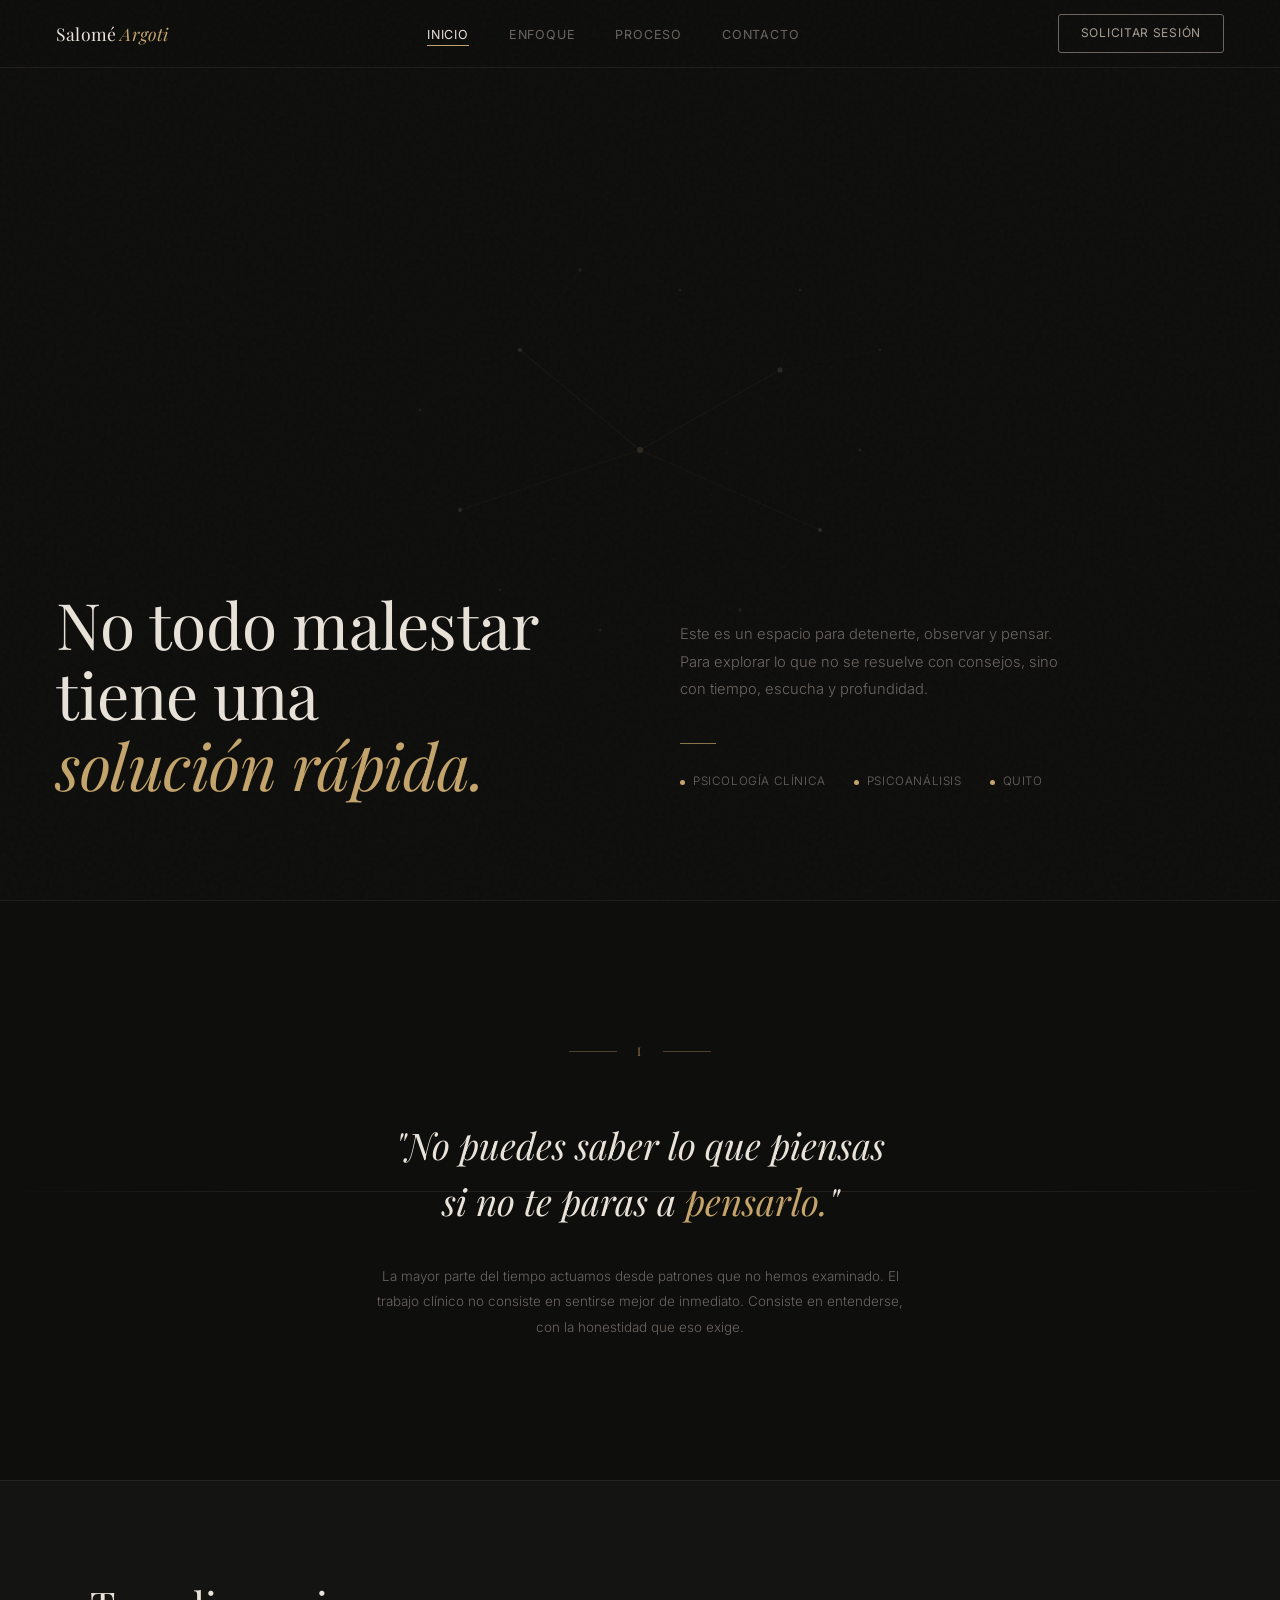
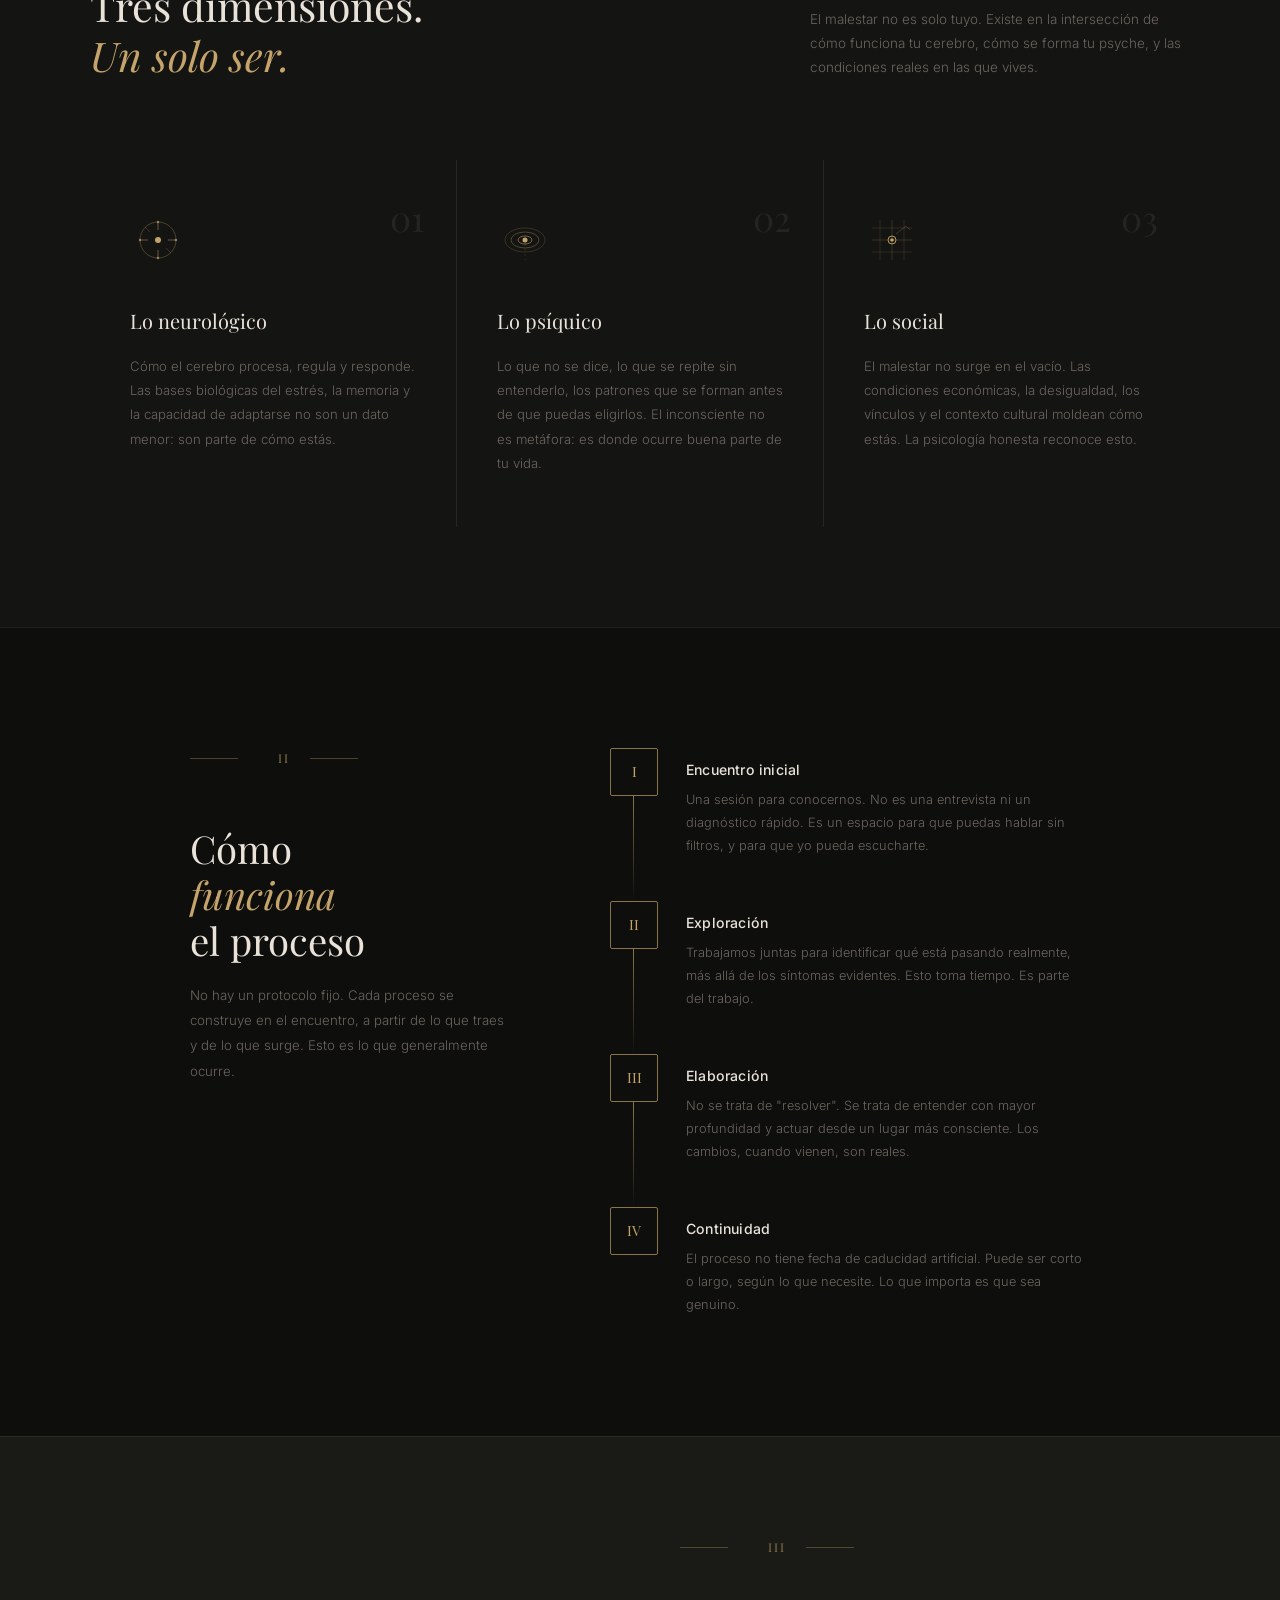
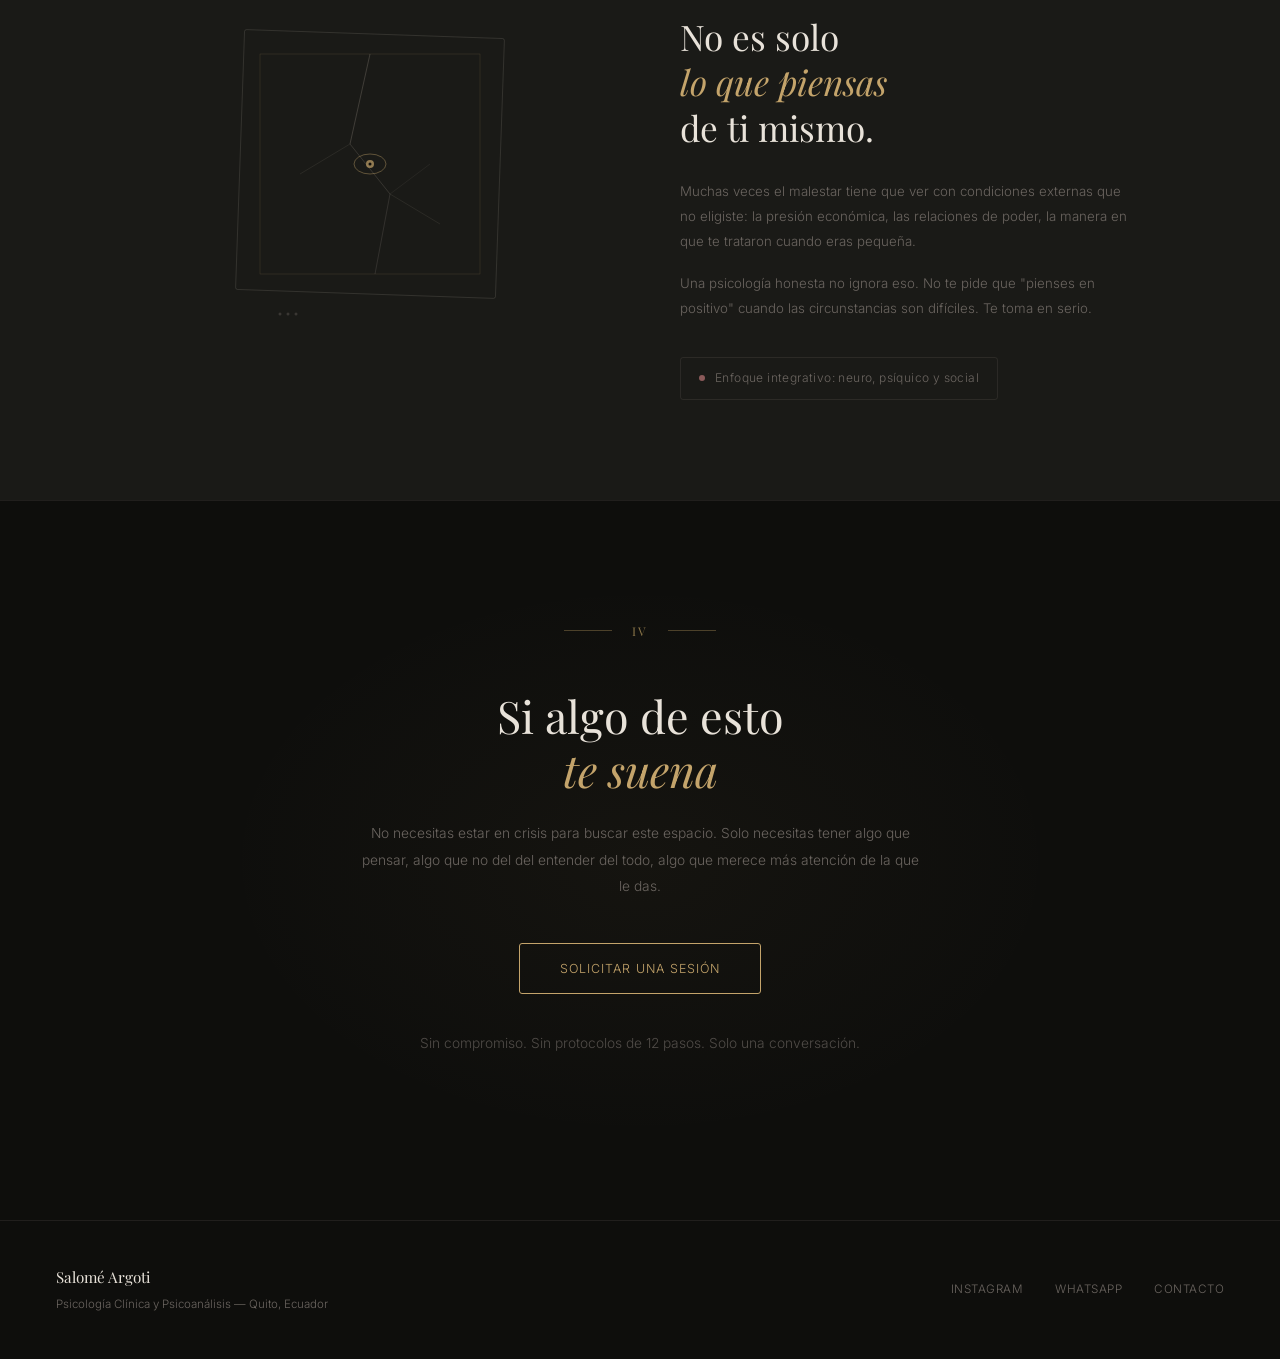
<file: index.html>
<!DOCTYPE html>
<html lang="es">
<head>
  <meta charset="UTF-8"/>
  <meta name="viewport" content="width=device-width, initial-scale=1.0"/>
  <meta name="description" content="Psicología Clínica y Psicoanálisis en Quito. Un espacio para detenerte, observar y pensar con profundidad. Salomé Argoti."/>
  <meta name="theme-color" content="#0e0e0c"/>

  <!-- Open Graph (redes sociales) -->
  <meta property="og:title"       content="Psicología Clínica — Salomé Argoti"/>
  <meta property="og:description" content="Espacio de psicología clínica y psicoanálisis en Quito. Enfoque integrativo: neurológico, psíquico y social."/>
  <meta property="og:type"        content="website"/>
  <meta property="og:url"         content="https://tu-usuario.github.io/clinica/"/>
  <meta property="og:image"       content="assets/images/og-image.png"/>

  <title>Psicología Clínica — Salomé Argoti</title>

  <!-- Favicon -->
  <link rel="icon" type="image/svg+xml" href="assets/images/favicon.svg"/>

  <!-- Fuentes (Google Fonts — subset automático para rendimiento) -->
  <link rel="preconnect" href="https://fonts.googleapis.com"/>
  <link rel="preconnect" href="https://fonts.gstatic.com" crossorigin/>
  <link href="https://fonts.googleapis.com/css2?family=Playfair+Display:ital,wght@0,400;0,500;1,400;1,500&family=Inter:wght@300;400;500&display=swap" rel="stylesheet"/>

  <!-- CSS principal -->
  <link rel="stylesheet" href="assets/css/style.css"/>
</head>
<body>

<!-- ═══════════════════════════════════════════════════════════
     NAVBAR
     ═══════════════════════════════════════════════════════════ -->
<nav>
  <a href="#inicio" class="nav-logo">Salomé <em>Argoti</em></a>

  <ul class="nav-links">
    <li><a href="#inicio">Inicio</a></li>
    <li><a href="#enfoque">Enfoque</a></li>
    <li><a href="#proceso">Proceso</a></li>
    <li><a href="#contacto">Contacto</a></li>
  </ul>

  <a href="#contacto" class="nav-cta">Solicitar sesión</a>

  <!-- Hamburger (visible solo mobile) -->
  <button class="nav-hamburger" aria-label="Abrir menú">
    <span></span>
    <span></span>
    <span></span>
  </button>
</nav>

<!-- Overlay menú móvil -->
<div class="nav-mobile-overlay">
  <a href="#inicio">Inicio</a>
  <a href="#enfoque">Enfoque</a>
  <a href="#proceso">Proceso</a>
  <a href="#contacto">Contacto</a>
  <a href="#contacto" class="mobile-cta">Solicitar sesión</a>
</div>

<!-- ═══════════════════════════════════════════════════════════
     HERO
     ═══════════════════════════════════════════════════════════ -->
<section class="hero" id="inicio">

  <!-- Ilustración conceptual: red neuronal -->
  <svg class="hero-illustration" viewBox="0 0 680 680" fill="none" xmlns="http://www.w3.org/2000/svg" aria-hidden="true">
    <!-- Nodos -->
    <circle cx="340" cy="340" r="3"   fill="#c4a46b"/>
    <circle cx="220" cy="240" r="2"   fill="#a89f94"/>
    <circle cx="480" cy="260" r="2.5" fill="#a89f94"/>
    <circle cx="160" cy="400" r="2"   fill="#a89f94"/>
    <circle cx="520" cy="420" r="2"   fill="#a89f94"/>
    <circle cx="280" cy="160" r="1.8" fill="#6b6560"/>
    <circle cx="440" cy="500" r="1.8" fill="#6b6560"/>
    <circle cx="120" cy="300" r="1.5" fill="#6b6560"/>
    <circle cx="560" cy="340" r="1.5" fill="#6b6560"/>
    <circle cx="300" cy="520" r="1.5" fill="#6b6560"/>
    <circle cx="380" cy="180" r="1.5" fill="#6b6560"/>
    <circle cx="200" cy="480" r="1.3" fill="#6b6560"/>
    <circle cx="500" cy="180" r="1.3" fill="#6b6560"/>
    <circle cx="140" cy="520" r="1.2" fill="#6b6560"/>
    <circle cx="580" cy="240" r="1.2" fill="#6b6560"/>
    <!-- Conexiones sinápticas -->
    <line x1="340" y1="340" x2="220" y2="240" stroke="#a89f94" stroke-width=".7" opacity=".6"/>
    <line x1="340" y1="340" x2="480" y2="260" stroke="#a89f94" stroke-width=".7" opacity=".5"/>
    <line x1="340" y1="340" x2="160" y2="400" stroke="#a89f94" stroke-width=".6" opacity=".4"/>
    <line x1="340" y1="340" x2="520" y2="420" stroke="#a89f94" stroke-width=".6" opacity=".45"/>
    <line x1="220" y1="240" x2="280" y2="160" stroke="#6b6560" stroke-width=".5" opacity=".5"/>
    <line x1="220" y1="240" x2="120" y2="300" stroke="#6b6560" stroke-width=".5" opacity=".4"/>
    <line x1="480" y1="260" x2="500" y2="180" stroke="#6b6560" stroke-width=".5" opacity=".4"/>
    <line x1="480" y1="260" x2="580" y2="240" stroke="#6b6560" stroke-width=".5" opacity=".35"/>
    <line x1="160" y1="400" x2="200" y2="480" stroke="#6b6560" stroke-width=".5" opacity=".4"/>
    <line x1="160" y1="400" x2="140" y2="520" stroke="#6b6560" stroke-width=".4" opacity=".3"/>
    <line x1="520" y1="420" x2="440" y2="500" stroke="#6b6560" stroke-width=".5" opacity=".4"/>
    <line x1="280" y1="160" x2="380" y2="180" stroke="#6b6560" stroke-width=".4" opacity=".35"/>
    <line x1="300" y1="520" x2="200" y2="480" stroke="#6b6560" stroke-width=".4" opacity=".3"/>
    <line x1="300" y1="520" x2="440" y2="500" stroke="#6b6560" stroke-width=".4" opacity=".3"/>
    <!-- Anillos lejanos -->
    <circle cx="340" cy="340" r="180" stroke="#a89f94" stroke-width=".5" opacity=".15" fill="none" stroke-dasharray="4 8"/>
    <circle cx="340" cy="340" r="260" stroke="#6b6560" stroke-width=".4" opacity=".1"  fill="none" stroke-dasharray="2 12"/>
  </svg>

  <div class="hero-content">
    <div class="hero-left reveal">
      <h1>
        No todo malestar<br>
        tiene una <em>solución rápida.</em>
      </h1>
    </div>
    <div class="hero-right reveal reveal-delay-1">
      <p>
        Este es un espacio para detenerte, observar y pensar.
        Para explorar lo que no se resuelve con consejos,
        sino con tiempo, escucha y profundidad.
      </p>
      <div class="hero-divider"></div>
      <div class="hero-meta">
        <span><div class="dot"></div>Psicología Clínica</span>
        <span><div class="dot"></div>Psicoanálisis</span>
        <span><div class="dot"></div>Quito</span>
      </div>
    </div>
  </div>

  <div class="scroll-hint">
    <span>Leer</span>
    <div class="arrow"></div>
  </div>
</section>

<!-- ═══════════════════════════════════════════════════════════
     THE PAUSE — Pensamiento
     ═══════════════════════════════════════════════════════════ -->
<section class="section-pause" id="pensamiento">
  <div class="pause-neuron"></div>
  <div class="pause-inner reveal">
    <div class="section-numeral">I</div>
    <p class="pause-quote">
      "No puedes saber lo que piensas<br>
      si no te paras a <em>pensarlo.</em>"
    </p>
    <p class="pause-note">
      La mayor parte del tiempo actuamos desde patrones que no hemos examinado.
      El trabajo clínico no consiste en sentirse mejor de inmediato.
      Consiste en entenderse, con la honestidad que eso exige.
    </p>
  </div>
</section>

<!-- ═══════════════════════════════════════════════════════════
     INTEGRACIÓN — Neuro / Psíquico / Social
     ═══════════════════════════════════════════════════════════ -->
<section class="section-integration" id="enfoque">
  <div class="integration-header reveal">
    <h2>Tres dimensiones.<br><em>Un solo ser.</em></h2>
    <p>
      El malestar no es solo tuyo. Existe en la intersección
      de cómo funciona tu cerebro, cómo se forma tu psyche,
      y las condiciones reales en las que vives.
    </p>
  </div>

  <div class="pillars">
    <!-- NEURO -->
    <div class="pillar reveal">
      <span class="pillar-num">01</span>
      <svg class="pillar-svg" viewBox="0 0 56 56" fill="none" aria-hidden="true">
        <circle cx="28" cy="28" r="18" stroke="#c4a46b" stroke-width=".8" fill="none" opacity=".4"/>
        <circle cx="28" cy="28" r="3"  fill="#c4a46b"/>
        <line x1="28" y1="10" x2="28" y2="18" stroke="#c4a46b" stroke-width=".8" opacity=".6"/>
        <line x1="28" y1="38" x2="28" y2="46" stroke="#c4a46b" stroke-width=".8" opacity=".6"/>
        <line x1="10" y1="28" x2="18" y2="28" stroke="#c4a46b" stroke-width=".8" opacity=".6"/>
        <line x1="38" y1="28" x2="46" y2="28" stroke="#c4a46b" stroke-width=".8" opacity=".6"/>
        <line x1="15" y1="15" x2="20" y2="20" stroke="#c4a46b" stroke-width=".6" opacity=".4"/>
        <line x1="36" y1="36" x2="41" y2="41" stroke="#c4a46b" stroke-width=".6" opacity=".4"/>
        <circle cx="28" cy="10" r="1.2" fill="#c4a46b" opacity=".7"/>
        <circle cx="28" cy="46" r="1.2" fill="#c4a46b" opacity=".7"/>
        <circle cx="10" cy="28" r="1.2" fill="#c4a46b" opacity=".7"/>
        <circle cx="46" cy="28" r="1.2" fill="#c4a46b" opacity=".7"/>
      </svg>
      <h3>Lo neurológico</h3>
      <p>
        Cómo el cerebro procesa, regula y responde.
        Las bases biológicas del estrés, la memoria
        y la capacidad de adaptarse no son un dato menor:
        son parte de cómo estás.
      </p>
    </div>

    <!-- PSÍQUICO -->
    <div class="pillar reveal reveal-delay-1">
      <span class="pillar-num">02</span>
      <svg class="pillar-svg" viewBox="0 0 56 56" fill="none" aria-hidden="true">
        <ellipse cx="28" cy="28" rx="20" ry="12" stroke="#c4a46b" stroke-width=".7" fill="none" opacity=".3"/>
        <ellipse cx="28" cy="28" rx="14" ry="8"  stroke="#c4a46b" stroke-width=".7" fill="none" opacity=".5"/>
        <ellipse cx="28" cy="28" rx="7"  ry="4"  stroke="#c4a46b" stroke-width=".8" fill="none" opacity=".7"/>
        <circle  cx="28" cy="28" r="2.5" fill="#c4a46b"/>
        <line x1="28" y1="32" x2="28" y2="48" stroke="#c4a46b" stroke-width=".5" opacity=".35" stroke-dasharray="2 3"/>
      </svg>
      <h3>Lo psíquico</h3>
      <p>
        Lo que no se dice, lo que se repite sin entenderlo,
        los patrones que se forman antes de que puedas
        eligirlos. El inconsciente no es metáfora:
        es donde ocurre buena parte de tu vida.
      </p>
    </div>

    <!-- SOCIAL -->
    <div class="pillar reveal reveal-delay-2">
      <span class="pillar-num">03</span>
      <svg class="pillar-svg" viewBox="0 0 56 56" fill="none" aria-hidden="true">
        <line x1="8"  y1="16" x2="48" y2="16" stroke="#c4a46b" stroke-width=".5" opacity=".3"/>
        <line x1="8"  y1="28" x2="48" y2="28" stroke="#c4a46b" stroke-width=".5" opacity=".4"/>
        <line x1="8"  y1="40" x2="48" y2="40" stroke="#c4a46b" stroke-width=".5" opacity=".3"/>
        <line x1="16" y1="8"  x2="16" y2="48" stroke="#c4a46b" stroke-width=".5" opacity=".3"/>
        <line x1="28" y1="8"  x2="28" y2="48" stroke="#c4a46b" stroke-width=".5" opacity=".4"/>
        <line x1="40" y1="8"  x2="40" y2="48" stroke="#c4a46b" stroke-width=".5" opacity=".3"/>
        <circle cx="28" cy="28" r="4"   fill="none" stroke="#c4a46b" stroke-width=".9"/>
        <circle cx="28" cy="28" r="1.8" fill="#c4a46b"/>
        <line x1="32" y1="22" x2="42" y2="14" stroke="#8b5a5a" stroke-width=".7" opacity=".6"/>
        <line x1="42" y1="14" x2="46" y2="18" stroke="#8b5a5a" stroke-width=".7" opacity=".6"/>
      </svg>
      <h3>Lo social</h3>
      <p>
        El malestar no surge en el vacío.
        Las condiciones económicas, la desigualdad,
        los vínculos y el contexto cultural
        moldean cómo estás. La psicología honesta
        reconoce esto.
      </p>
    </div>
  </div>
</section>

<!-- ═══════════════════════════════════════════════════════════
     MÉTODO — Cómo funciona el proceso
     ═══════════════════════════════════════════════════════════ -->
<section class="section-method" id="proceso">
  <div class="method-inner">
    <div class="method-left reveal">
      <div class="section-numeral" style="justify-content:flex-start;">
        <span style="width:0;"></span>II
      </div>
      <h2>Cómo<br><em>funciona</em><br>el proceso</h2>
      <p>
        No hay un protocolo fijo.
        Cada proceso se construye en el encuentro,
        a partir de lo que traes y de lo que surge.
        Esto es lo que generalmente ocurre.
      </p>
    </div>

    <div class="method-steps reveal reveal-delay-1">
      <div class="method-step">
        <div class="step-marker">I</div>
        <div class="step-body">
          <h4>Encuentro inicial</h4>
          <p>Una sesión para conocernos. No es una entrevista ni un diagnóstico rápido. Es un espacio para que puedas hablar sin filtros, y para que yo pueda escucharte.</p>
        </div>
      </div>
      <div class="method-step">
        <div class="step-marker">II</div>
        <div class="step-body">
          <h4>Exploración</h4>
          <p>Trabajamos juntas para identificar qué está pasando realmente, más allá de los síntomas evidentes. Esto toma tiempo. Es parte del trabajo.</p>
        </div>
      </div>
      <div class="method-step">
        <div class="step-marker">III</div>
        <div class="step-body">
          <h4>Elaboración</h4>
          <p>No se trata de "resolver". Se trata de entender con mayor profundidad y actuar desde un lugar más consciente. Los cambios, cuando vienen, son reales.</p>
        </div>
      </div>
      <div class="method-step">
        <div class="step-marker">IV</div>
        <div class="step-body">
          <h4>Continuidad</h4>
          <p>El proceso no tiene fecha de caducidad artificial. Puede ser corto o largo, según lo que necesite. Lo que importa es que sea genuino.</p>
        </div>
      </div>
    </div>
  </div>
</section>

<!-- ═══════════════════════════════════════════════════════════
     REALIDAD — No es solo lo que piensas
     ═══════════════════════════════════════════════════════════ -->
<section class="section-reality" id="realidad">
  <div class="reality-inner">
    <div class="reality-left reveal">
      <div class="reality-svg-wrap">
        <!-- Espejo fracturado — autoobservación -->
        <svg viewBox="0 0 380 340" fill="none" xmlns="http://www.w3.org/2000/svg" width="100%" aria-hidden="true">
          <rect x="60"  y="40"  width="260" height="260" rx="2" stroke="#a89f94" stroke-width=".6" opacity=".3" transform="rotate(2, 190, 170)"/>
          <rect x="80"  y="60"  width="220" height="220" rx="0" stroke="#c4a46b" stroke-width=".5" opacity=".25" fill="none"/>
          <!-- Grietas -->
          <line x1="190" y1="60"  x2="170" y2="150" stroke="#a89f94" stroke-width=".6" opacity=".45"/>
          <line x1="170" y1="150" x2="210" y2="200" stroke="#a89f94" stroke-width=".5" opacity=".4"/>
          <line x1="210" y1="200" x2="195" y2="280" stroke="#a89f94" stroke-width=".5" opacity=".35"/>
          <line x1="170" y1="150" x2="120" y2="180" stroke="#a89f94" stroke-width=".4" opacity=".3"/>
          <line x1="210" y1="200" x2="260" y2="230" stroke="#a89f94" stroke-width=".4" opacity=".3"/>
          <line x1="210" y1="200" x2="250" y2="170" stroke="#a89f94" stroke-width=".35" opacity=".25"/>
          <!-- Ojo observador -->
          <ellipse cx="190" cy="170" rx="16" ry="10" stroke="#c4a46b" stroke-width=".7" fill="none" opacity=".6"/>
          <circle  cx="190" cy="170" r="4"  fill="#c4a46b" opacity=".7"/>
          <circle  cx="190" cy="170" r="1.5" fill="#0e0e0c"/>
          <!-- Dots decorativos -->
          <circle cx="100" cy="320" r="1.5" fill="#6b6560" opacity=".4"/>
          <circle cx="108" cy="320" r="1.5" fill="#6b6560" opacity=".4"/>
          <circle cx="116" cy="320" r="1.5" fill="#6b6560" opacity=".4"/>
        </svg>
      </div>
    </div>

    <div class="reality-right reveal reveal-delay-1">
      <div class="section-numeral" style="justify-content:flex-start;">
        <span style="width:0;"></span>III
      </div>
      <h2>No es solo<br><em>lo que piensas</em><br>de ti mismo.</h2>
      <p>
        Muchas veces el malestar tiene que ver con condiciones externas
        que no eligiste: la presión económica, las relaciones de poder,
        la manera en que te trataron cuando eras pequeña.
      </p>
      <p>
        Una psicología honesta no ignora eso.
        No te pide que "pienses en positivo"
        cuando las circunstancias son difíciles.
        Te toma en serio.
      </p>
      <div class="reality-tag">
        <div class="tag-dot"></div>
        <span>Enfoque integrativo: neuro, psíquico y social</span>
      </div>
    </div>
  </div>
</section>

<!-- ═══════════════════════════════════════════════════════════
     CONTACTO
     ═══════════════════════════════════════════════════════════ -->
<section class="section-contact" id="contacto">
  <div class="contact-inner reveal">
    <div class="section-numeral">IV</div>
    <h2>Si algo de esto<br><em>te suena</em></h2>
    <p>
      No necesitas estar en crisis para buscar este espacio.
      Solo necesitas tener algo que pensar,
      algo que no del del entender del todo,
      algo que merece más atención de la que le das.
    </p>
    <a href="#" class="contact-cta"><span>Solicitar una sesión</span></a>
    <p class="contact-note">Sin compromiso. Sin protocolos de 12 pasos. Solo una conversación.</p>
  </div>
</section>

<!-- ═══════════════════════════════════════════════════════════
     FOOTER
     ═══════════════════════════════════════════════════════════ -->
<footer>
  <div class="footer-left">
    <div class="footer-name">Salomé Argoti</div>
    Psicología Clínica y Psicoanálisis — Quito, Ecuador
  </div>
  <div class="footer-right">
    <a href="#" aria-label="Instagram">Instagram</a>
    <a href="#" aria-label="WhatsApp">WhatsApp</a>
    <a href="#" aria-label="Contacto">Contacto</a>
  </div>
</footer>

<!-- ═══════════════════════════════════════════════════════════
     SCRIPTS
     jQuery (CDN slim) → script.js → app.js
     ═══════════════════════════════════════════════════════════ -->
<script src="https://code.jquery.com/jquery-3.7.1.slim.min.js"
        integrity="sha256-/auto+5okRZnuc9c7WiGU+SqJKe77Q/HtgK1KpaofvwY="
        crossorigin="anonymous"></script>
<script src="assets/js/script.js"></script>
<script src="assets/js/app.js"></script>
</body>
</html>
</file>
<file: assets/css/style.css>
/* ═══════════════════════════════════════════════════════════
   PSICOLOGÍA CLÍNICA — Salomé Argoti
   style.css — Estilos principales + Responsive
   ═══════════════════════════════════════════════════════════ */

/* ─── TOKENS & RESET ─── */
:root {
  --bg:          #0e0e0c;
  --bg-surface:  #141412;
  --bg-raised:   #1a1a17;
  --cream:       #e8e2d9;
  --cream-dim:   #a89f94;
  --cream-mute:  #6b6560;
  --accent:      #c4a46b;
  --accent-dim:  #8a7548;
  --red-mute:    #8b5a5a;
  --line:        rgba(168,159,148,.12);
  --font-serif:  'Playfair Display', Georgia, serif;
  --font-sans:   'Inter', sans-serif;
  --ease-out:    cubic-bezier(.22,1,.36,1);
  --transition: .9s var(--ease-out);
}

*, *::before, *::after {
  margin:0; padding:0; box-sizing:border-box;
}
html { scroll-behavior:smooth; }
body {
  background:var(--bg);
  color:var(--cream);
  font-family:var(--font-sans);
  font-weight:300;
  line-height:1.7;
  overflow-x:hidden;
  -webkit-font-smoothing:antialiased;
}

/* ─── NOISE OVERLAY ─── */
body::after {
  content:'';
  position:fixed; inset:0; z-index:999;
  pointer-events:none;
  opacity:.025;
  background-image:url("data:image/svg+xml,%3Csvg viewBox='0 0 256 256' xmlns='http://www.w3.org/2000/svg'%3E%3Cfilter id='n'%3E%3CfeTurbulence type='fractalNoise' baseFrequency='0.9' numOctaves='4'/%3E%3C/filter%3E%3Crect width='100%25' height='100%25' filter='url(%23n)'/%3E%3C/svg%3E");
}

/* ═══════════════════════════════════════════════════════════
   NAVBAR
   ═══════════════════════════════════════════════════════════ */
nav {
  position:fixed; top:0; width:100%; z-index:100;
  padding:0 56px;
  height:68px;
  display:flex; align-items:center; justify-content:space-between;
  border-bottom:1px solid var(--line);
  background:rgba(14,14,12,.75);
  backdrop-filter:blur(12px);
  -webkit-backdrop-filter:blur(12px);
  transition:border-color .4s, background .4s;
}

/* Nav scroll shrink */
nav.scrolled {
  background:rgba(14,14,12,.92);
  border-bottom-color:rgba(168,159,148,.18);
}

.nav-logo {
  font-family:var(--font-serif);
  font-size:1.1rem; font-weight:400;
  color:var(--cream);
  text-decoration:none; letter-spacing:.2px;
  flex-shrink:0;
}
.nav-logo em { font-style:italic; color:var(--accent); }

.nav-links {
  display:flex; gap:40px; list-style:none;
}
.nav-links a {
  color:var(--cream-mute);
  font-size:.78rem; font-weight:400;
  text-decoration:none; letter-spacing:.8px;
  text-transform:uppercase;
  transition:color .35s;
  position:relative;
}
.nav-links a::after {
  content:'';
  position:absolute;
  bottom:-4px; left:0;
  width:0; height:1px;
  background:var(--accent);
  transition:width .35s var(--ease-out);
}
.nav-links a:hover { color:var(--cream); }
.nav-links a:hover::after { width:100%; }

/* Nav link activo (JS lo agrega) */
.nav-links a.active { color:var(--cream); }
.nav-links a.active::after { width:100%; }

.nav-cta {
  border:1px solid var(--cream-mute);
  color:var(--cream-dim);
  background:transparent;
  border-radius:3px;
  padding:8px 22px;
  font-size:.75rem; font-weight:400;
  letter-spacing:.7px; text-transform:uppercase;
  cursor:pointer; text-decoration:none;
  transition:border-color .3s, color .3s, background .3s;
  flex-shrink:0;
}
.nav-cta:hover {
  border-color:var(--accent);
  color:var(--accent);
}

/* ─── HAMBURGER (mobile) ─── */
.nav-hamburger {
  display:none;
  flex-direction:column;
  justify-content:center;
  width:36px; height:36px;
  cursor:pointer;
  gap:5px;
  background:none; border:none;
  padding:4px;
}
.nav-hamburger span {
  display:block;
  width:24px; height:1px;
  background:var(--cream-dim);
  transition:transform .3s, opacity .3s;
}
.nav-hamburger.open span:nth-child(1) { transform:translateY(6px) rotate(45deg); }
.nav-hamburger.open span:nth-child(2) { opacity:0; }
.nav-hamburger.open span:nth-child(3) { transform:translateY(-6px) rotate(-45deg); }

/* ─── Mobile Menu Overlay ─── */
.nav-mobile-overlay {
  position:fixed; inset:0; z-index:99;
  background:rgba(14,14,12,.96);
  display:flex; flex-direction:column;
  align-items:center; justify-content:center;
  gap:32px;
  opacity:0;
  pointer-events:none;
  transition:opacity .4s;
}
.nav-mobile-overlay.open {
  opacity:1;
  pointer-events:all;
}
.nav-mobile-overlay a {
  color:var(--cream-dim);
  font-size:1.1rem; font-weight:300;
  text-decoration:none;
  letter-spacing:1.2px;
  text-transform:uppercase;
  transition:color .3s;
}
.nav-mobile-overlay a:hover { color:var(--accent); }
.nav-mobile-overlay .mobile-cta {
  margin-top:16px;
  border:1px solid var(--accent);
  color:var(--accent);
  padding:12px 32px;
  border-radius:3px;
  font-size:.78rem;
  letter-spacing:.8px;
}

/* ═══════════════════════════════════════════════════════════
   HERO
   ═══════════════════════════════════════════════════════════ */
.hero {
  min-height:100vh;
  display:flex;
  flex-direction:column;
  justify-content:flex-end;
  padding:0 56px 100px;
  position:relative;
}

.hero-illustration {
  position:absolute;
  top:50%; left:50%;
  transform:translate(-50%,-50%);
  width:min(680px, 80vw);
  height:min(680px, 80vw);
  opacity:.18;
  pointer-events:none;
  animation:illustrationPulse 8s ease-in-out infinite alternate;
}
@keyframes illustrationPulse {
  0%   { opacity:.14; transform:translate(-50%,-50%) scale(.97); }
  100% { opacity:.22; transform:translate(-50%,-50%) scale(1.02); }
}

.hero-content {
  position:relative; z-index:2;
  display:grid;
  grid-template-columns:1fr 1fr;
  gap:80px;
  align-items:end;
  max-width:1200px;
  margin:0 auto;
  width:100%;
}

.hero-left h1 {
  font-family:var(--font-serif);
  font-size:clamp(2.8rem,5vw,4.2rem);
  font-weight:400;
  line-height:1.1;
  letter-spacing:-.5px;
  color:var(--cream);
}
.hero-left h1 em {
  font-style:italic;
  color:var(--accent);
  display:block;
}

.hero-right { padding-bottom:8px; }
.hero-right p {
  font-size:.92rem;
  color:var(--cream-mute);
  line-height:1.85;
  max-width:380px;
  margin-bottom:40px;
}
.hero-right .hero-divider {
  width:36px; height:1px;
  background:var(--accent-dim);
  margin-bottom:28px;
}
.hero-right .hero-meta {
  font-size:.73rem;
  color:var(--cream-mute);
  letter-spacing:.6px;
  text-transform:uppercase;
  display:flex; gap:28px;
  flex-wrap:wrap;
}
.hero-meta span {
  display:flex; align-items:center; gap:8px;
}
.hero-meta .dot {
  width:5px; height:5px; border-radius:50%;
  background:var(--accent);
  animation:dotPulse 2.5s ease-in-out infinite;
}
.hero-meta span:nth-child(2) .dot { animation-delay:.4s; }
.hero-meta span:nth-child(3) .dot { animation-delay:.8s; }
@keyframes dotPulse {
  0%,100% { opacity:.5; transform:scale(.9); }
  50%     { opacity:1;  transform:scale(1.2); }
}

/* ─── Scroll Hint ─── */
.scroll-hint {
  position:absolute;
  bottom:36px; left:50%;
  transform:translateX(-50%);
  z-index:2;
  display:flex; flex-direction:column; align-items:center; gap:8px;
}
.scroll-hint span {
  font-size:.65rem; letter-spacing:1.2px;
  text-transform:uppercase; color:var(--cream-mute);
}
.scroll-hint .arrow {
  width:1px; height:32px;
  background:linear-gradient(180deg, var(--accent), transparent);
  animation:scrollPulse 2s ease-in-out infinite;
}
@keyframes scrollPulse {
  0%,100% { opacity:.3; transform:scaleY(.6); }
  50%     { opacity:1;  transform:scaleY(1); }
}

/* ═══════════════════════════════════════════════════════════
   SECTION: PENSAMIENTO (the pause)
   ═══════════════════════════════════════════════════════════ */
.section-pause {
  padding:140px 56px;
  display:flex;
  align-items:center;
  justify-content:center;
  position:relative;
  border-top:1px solid var(--line);
}

.pause-inner {
  max-width:720px;
  text-align:center;
  position:relative; z-index:2;
}

/* ─── Section numeral ─── */
.section-numeral {
  font-family:var(--font-serif);
  font-size:.75rem;
  color:var(--accent-dim);
  letter-spacing:2px;
  margin-bottom:56px;
  display:flex; align-items:center; justify-content:center; gap:20px;
}
.section-numeral::before,
.section-numeral::after {
  content:'';
  width:48px; height:1px;
  background:var(--accent-dim);
  opacity:.5;
}

.pause-quote {
  font-family:var(--font-serif);
  font-size:clamp(1.65rem,3vw,2.3rem);
  font-weight:400;
  font-style:italic;
  line-height:1.5;
  color:var(--cream);
  margin-bottom:36px;
}
.pause-quote em { color:var(--accent); font-style:italic; }

.pause-note {
  font-size:.84rem;
  color:var(--cream-mute);
  line-height:1.9;
  max-width:540px;
  margin:0 auto;
}

/* Línea decorativa neuron */
.pause-neuron {
  position:absolute;
  top:50%; left:0; right:0;
  height:1px;
  background:linear-gradient(90deg, transparent 0%, var(--line) 20%, var(--line) 80%, transparent);
  z-index:1;
  pointer-events:none;
}

/* ═══════════════════════════════════════════════════════════
   SECTION: INTEGRACIÓN (3 pilares)
   ═══════════════════════════════════════════════════════════ */
.section-integration {
  padding:100px 56px;
  border-top:1px solid var(--line);
  background:var(--bg-surface);
}
.integration-header {
  max-width:1100px; margin:0 auto;
  display:flex; justify-content:space-between; align-items:flex-end;
  margin-bottom:80px;
  flex-wrap:wrap; gap:24px;
}
.integration-header h2 {
  font-family:var(--font-serif);
  font-size:clamp(1.9rem,3.2vw,2.6rem);
  font-weight:400; line-height:1.2;
}
.integration-header h2 em { font-style:italic; color:var(--accent); }
.integration-header p {
  font-size:.84rem;
  color:var(--cream-mute);
  max-width:380px;
  line-height:1.8;
}

.pillars {
  max-width:1100px; margin:0 auto;
  display:grid;
  grid-template-columns:repeat(3,1fr);
  gap:1px;
  background:var(--line);
}
.pillar {
  background:var(--bg-surface);
  padding:52px 40px;
  position:relative;
  transition:background .4s;
}
.pillar:hover { background:var(--bg-raised); }

.pillar-svg {
  width:56px; height:56px;
  margin-bottom:28px;
  transition:transform .5s var(--ease-out);
}
.pillar:hover .pillar-svg { transform:scale(1.08); }

.pillar h3 {
  font-family:var(--font-serif);
  font-size:1.25rem; font-weight:400;
  margin-bottom:16px; color:var(--cream);
}
.pillar p {
  font-size:.82rem;
  color:var(--cream-mute);
  line-height:1.85;
}
.pillar .pillar-num {
  position:absolute; top:28px; right:32px;
  font-family:var(--font-serif);
  font-size:2.2rem;
  color:var(--line);
  font-weight:400;
}

/* ═══════════════════════════════════════════════════════════
   SECTION: METODOLOGÍA
   ═══════════════════════════════════════════════════════════ */
.section-method {
  padding:120px 56px;
  border-top:1px solid var(--line);
}
.method-inner {
  max-width:900px; margin:0 auto;
  display:grid;
  grid-template-columns:320px 1fr;
  gap:100px;
  align-items:start;
}
.method-left h2 {
  font-family:var(--font-serif);
  font-size:clamp(1.9rem,3vw,2.5rem);
  font-weight:400; line-height:1.2;
  margin-bottom:20px;
}
.method-left h2 em { font-style:italic; color:var(--accent); }
.method-left p {
  font-size:.83rem;
  color:var(--cream-mute);
  line-height:1.9;
}

.method-steps { display:flex; flex-direction:column; gap:0; }

.method-step {
  display:grid;
  grid-template-columns:48px 1fr;
  gap:28px;
  position:relative;
  padding-bottom:44px;
}
.method-step:last-child { padding-bottom:0; }
.method-step:not(:last-child)::after {
  content:'';
  position:absolute;
  left:23px; top:48px;
  width:1px;
  height:calc(100% - 48px);
  background:linear-gradient(180deg, var(--accent-dim), transparent);
}

.step-marker {
  width:48px; height:48px;
  border:1px solid var(--accent-dim);
  border-radius:2px;
  display:flex; align-items:center; justify-content:center;
  font-family:var(--font-serif);
  font-size:.88rem;
  color:var(--accent);
  background:var(--bg);
  position:relative; z-index:1;
  transition:background .3s, border-color .3s, color .3s;
}
.method-step:hover .step-marker {
  background:var(--accent-dim);
  border-color:var(--accent);
  color:var(--bg);
}

.step-body h4 {
  font-size:.88rem; font-weight:500;
  color:var(--cream);
  margin-bottom:6px; margin-top:10px;
  letter-spacing:.2px;
}
.step-body p {
  font-size:.8rem;
  color:var(--cream-mute);
  line-height:1.8;
}

/* ═══════════════════════════════════════════════════════════
   SECTION: REALIDAD
   ═══════════════════════════════════════════════════════════ */
.section-reality {
  border-top:1px solid var(--line);
  background:var(--bg-raised);
  padding:100px 56px;
}
.reality-inner {
  max-width:1000px; margin:0 auto;
  display:grid;
  grid-template-columns:1fr 1fr;
  gap:80px;
  align-items:center;
}
.reality-left { position:relative; }
.reality-svg-wrap {
  width:100%; max-width:380px;
  margin:0 auto;
}

.reality-right h2 {
  font-family:var(--font-serif);
  font-size:clamp(1.7rem,2.8vw,2.2rem);
  font-weight:400; line-height:1.3;
  margin-bottom:28px;
}
.reality-right h2 em { font-style:italic; color:var(--accent); }
.reality-right p {
  font-size:.83rem;
  color:var(--cream-mute);
  line-height:1.9;
  margin-bottom:16px;
}
.reality-tag {
  display:inline-flex; align-items:center; gap:10px;
  margin-top:20px;
  padding:10px 18px;
  border:1px solid var(--line);
  border-radius:3px;
  transition:border-color .3s;
}
.reality-tag:hover { border-color:var(--accent-dim); }
.reality-tag .tag-dot {
  width:6px; height:6px; border-radius:50%;
  background:var(--red-mute);
}
.reality-tag span {
  font-size:.75rem;
  color:var(--cream-mute);
  letter-spacing:.4px;
}

/* ═══════════════════════════════════════════════════════════
   SECTION: CONTACTO
   ═══════════════════════════════════════════════════════════ */
.section-contact {
  border-top:1px solid var(--line);
  padding:120px 56px;
  text-align:center;
  position:relative;
}
.section-contact::before {
  content:'';
  position:absolute; inset:0;
  background:radial-gradient(ellipse 600px 400px at 50% 50%, rgba(196,164,107,.04) 0%, transparent 70%);
  pointer-events:none;
}
.contact-inner {
  position:relative; z-index:2;
  max-width:560px; margin:0 auto;
}
.contact-inner .section-numeral { margin-bottom:48px; }
.contact-inner h2 {
  font-family:var(--font-serif);
  font-size:clamp(2rem,3.5vw,2.8rem);
  font-weight:400; line-height:1.2;
  margin-bottom:24px;
}
.contact-inner h2 em { font-style:italic; color:var(--accent); }
.contact-inner > p {
  font-size:.86rem;
  color:var(--cream-mute);
  line-height:1.9;
  margin-bottom:44px;
}

.contact-cta {
  display:inline-block;
  border:1px solid var(--accent);
  color:var(--accent);
  padding:14px 40px;
  font-size:.78rem;
  letter-spacing:1px;
  text-transform:uppercase;
  text-decoration:none;
  border-radius:3px;
  transition:background .35s, color .35s, box-shadow .35s;
  position:relative;
  overflow:hidden;
}
.contact-cta::before {
  content:'';
  position:absolute;
  inset:0;
  background:var(--accent);
  transform:translateY(100%);
  transition:transform .35s var(--ease-out);
  z-index:0;
}
.contact-cta:hover::before { transform:translateY(0); }
.contact-cta:hover { color:var(--bg); box-shadow:0 4px 24px rgba(196,164,107,.18); }
.contact-cta span { position:relative; z-index:1; }

.contact-note {
  margin-top:28px;
  font-size:.72rem;
  color:var(--cream-mute);
  opacity:.7;
}

/* ═══════════════════════════════════════════════════════════
   FOOTER
   ═══════════════════════════════════════════════════════════ */
footer {
  border-top:1px solid var(--line);
  padding:44px 56px;
  display:flex;
  justify-content:space-between;
  align-items:center;
  flex-wrap:wrap; gap:20px;
}
.footer-left {
  font-size:.72rem;
  color:var(--cream-mute);
}
.footer-left .footer-name {
  font-family:var(--font-serif);
  font-size:.95rem;
  color:var(--cream);
  margin-bottom:4px;
}
.footer-right {
  display:flex; gap:32px;
}
.footer-right a {
  color:var(--cream-mute);
  font-size:.73rem;
  text-decoration:none;
  letter-spacing:.5px;
  text-transform:uppercase;
  transition:color .3s;
  position:relative;
}
.footer-right a::after {
  content:'';
  position:absolute;
  bottom:-3px; left:0;
  width:0; height:1px;
  background:var(--accent);
  transition:width .3s;
}
.footer-right a:hover { color:var(--cream); }
.footer-right a:hover::after { width:100%; }

/* ═══════════════════════════════════════════════════════════
   SCROLL REVEAL
   ═══════════════════════════════════════════════════════════ */
.reveal {
  opacity:0;
  transform:translateY(22px);
  transition:opacity var(--transition), transform var(--transition);
}
.reveal.visible {
  opacity:1;
  transform:translateY(0);
}
.reveal-delay-1 { transition-delay:.12s; }
.reveal-delay-2 { transition-delay:.24s; }
.reveal-delay-3 { transition-delay:.36s; }

/* ═══════════════════════════════════════════════════════════
   RESPONSIVE — TABLET (≤ 860px)
   ═══════════════════════════════════════════════════════════ */
@media (max-width:860px) {
  .hero-content { grid-template-columns:1fr; gap:48px; }
  .integration-header { flex-direction:column; align-items:flex-start; }
  .pillars { grid-template-columns:1fr; }
  .method-inner { grid-template-columns:1fr; gap:56px; }
  .reality-inner { grid-template-columns:1fr; }
  .reality-svg-wrap { max-width:260px; }
  nav { padding:0 28px; }
  .nav-links { gap:24px; }
}

/* ═══════════════════════════════════════════════════════════
   RESPONSIVE — MÓVIL (≤ 560px)
   ═══════════════════════════════════════════════════════════ */
@media (max-width:560px) {
  nav { padding:0 20px; }
  .nav-links { display:none; }
  .nav-cta  { display:none; }
  .nav-hamburger { display:flex; }

  .hero { padding:0 24px 80px; }
  .hero-left h1 { font-size:clamp(2.2rem,7vw,2.8rem); }

  .section-pause,
  .section-integration,
  .section-method,
  .section-reality,
  .section-contact { padding:80px 24px; }

  .pillar { padding:40px 24px; }

  footer { padding:36px 24px; flex-direction:column; align-items:flex-start; }
  .footer-right { gap:20px; }

  .scroll-hint { bottom:24px; }
}

/* ═══════════════════════════════════════════════════════════
   RESPONSIVE — EXTRA SMALL (≤ 360px)
   ═══════════════════════════════════════════════════════════ */
@media (max-width:360px) {
  .hero-left h1 { font-size:2rem; }
  .pause-quote { font-size:1.4rem; }
  .hero-meta { gap:16px; font-size:.68rem; }
}
</file>
